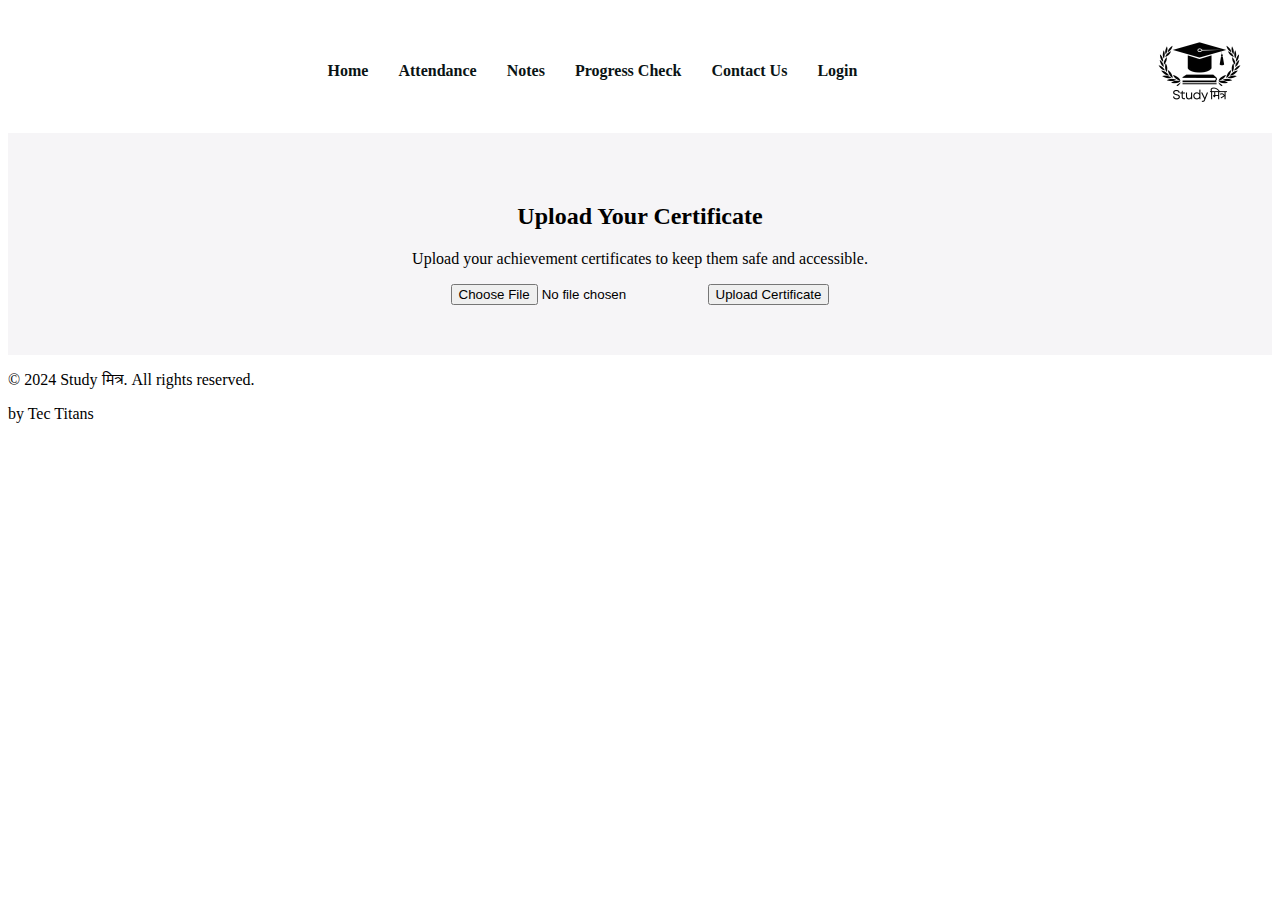
<file: certificate.html>
<!DOCTYPE html>
<html lang="en">
<head>
    <meta charset="UTF-8">
    <meta name="viewport" content="width=device-width, initial-scale=1.0">
    <title>Certificate - YourWebsite</title>
    <link rel="stylesheet" href="certificate.css">
</head>
<body>
    <header>
        <nav>
            <div class="logo">
                
                
            </div>
            <ul>
                <li><a href="homepage2.html">Home</a></li>
                <li><a href="attendance.html">Attendance</a></li>
                <li><a href="notes.html">Notes</a></li>
                <li><a href="progress.html">Progress Check</a></li>
                <li><a href="contact.html">Contact Us</a></li>
                <li><a href="login.html" class="login-btn">Login</a></li>
            </ul>
        
            <img src="logo.png" alt="Your Website Logo" class="logo-img">
        </nav>

    </header>

    <section class="certificate-section">
        <div class="certificate-container">
            <h2>Upload Your Certificate</h2>
            <p>Upload your achievement certificates to keep them safe and accessible.</p>
            <form action="#" method="post" enctype="multipart/form-data">
                <input type="file" name="certificate" accept=".pdf, .jpg, .jpeg, .png" required>
                <button type="submit" class="upload-btn">Upload Certificate</button>
            </form>
        </div>
    </section>

    <footer>
        <div class="footer-container">
            <p>&copy; 2024 Study मित्र. All rights reserved.</p>
            <p>by Tec Titans</p>
        </div>
    </footer>
</body>
</html>
</file>
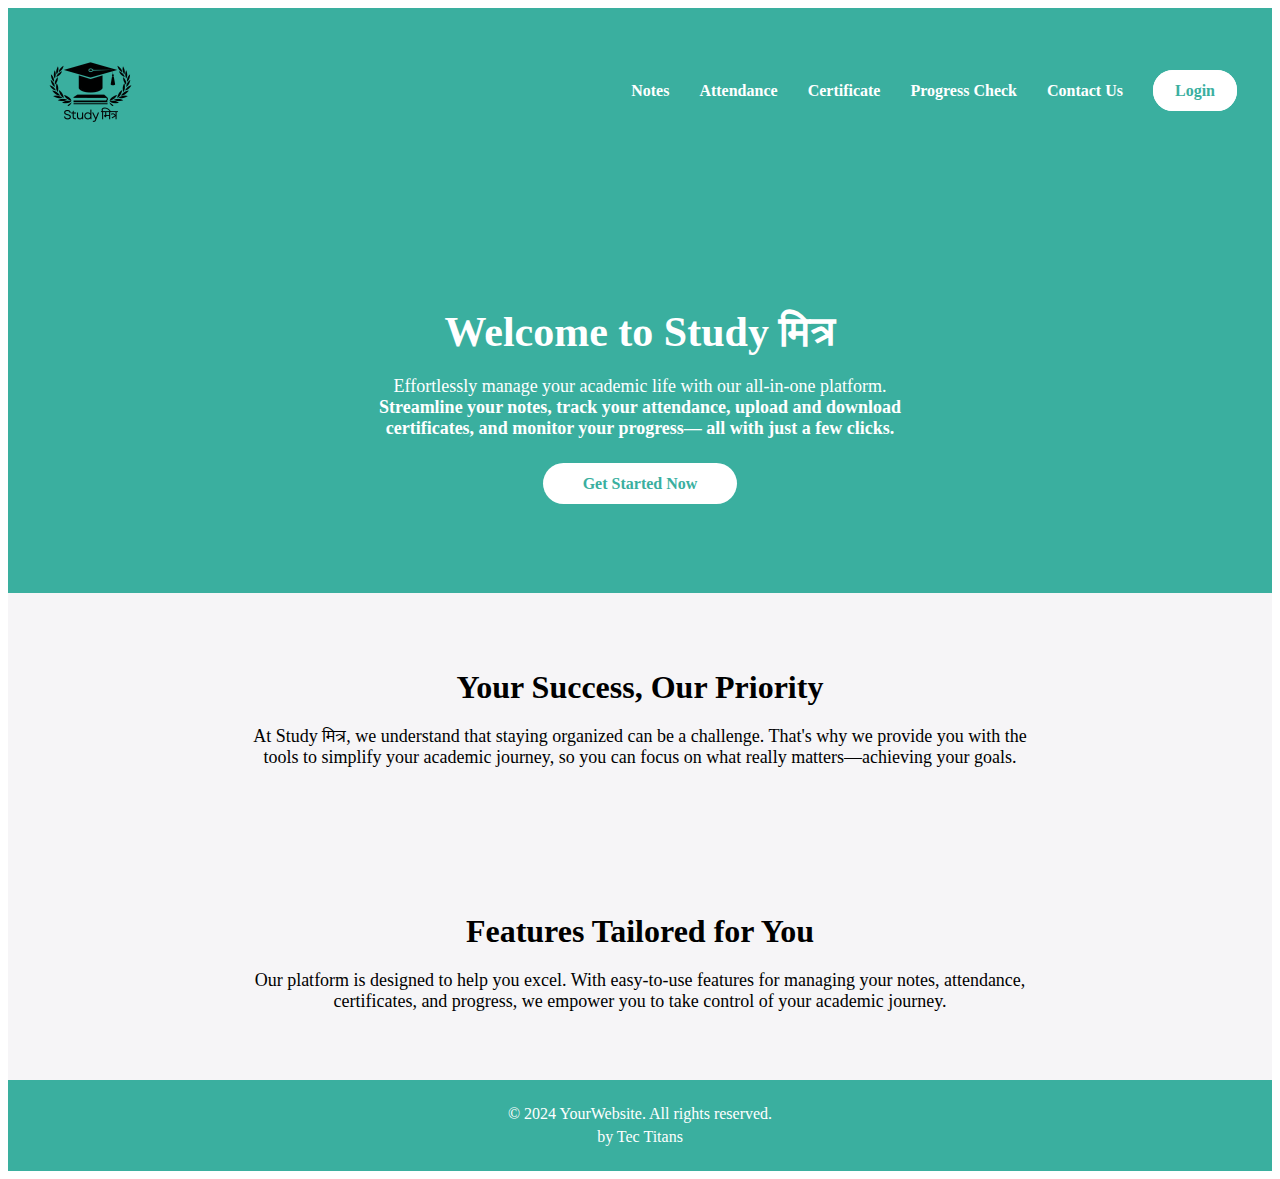
<file: homepage2.html>
<!DOCTYPE html>
<html lang="en">
<head>
    <meta charset="UTF-8">
    <meta name="viewport" content="width=device-width, initial-scale=1.0">
    <title>Home - Study मित्र</title>
    <link rel="stylesheet" href="homepage2.css">
</head>
<body>
    <header>
        <nav>
            <div class="logo">
                <!-- Placeholder for your logo -->
                <img src="logo.png" alt="Your Website Logo" class="logo-img">
                
            </div>
            <ul>
                <li><a href="notes.html">Notes</a></li>
                <li><a href="#attendance">Attendance</a></li>
                <li><a href="certificate.html">Certificate</a></li>
                <li><a href="#progress">Progress Check</a></li>
                <li><a href="#contact">Contact Us</a></li>
                <li><a href="login.html" class="login-btn">Login</a></li>
            </ul>
        </nav>
    </header>
<section class="hero">
        <div class="hero-content">
            <h2>Welcome to Study मित्र</h2>
            <p>Effortlessly manage your academic life with our all-in-one platform.</p>
            
        <p><strong>Streamline your notes, track your attendance, upload and download certificates, and monitor your progress— all with just a few clicks.</strong></p>
        <br>
        <br>
        <a href="#" class="hero-btn">Get Started Now</a>
        </div>
    </section>

    <section id="about" class="info-section">
        <div class="info-container">
            <h2>Your Success, Our Priority</h2>
            <p>At Study मित्र, we understand that staying organized can be a challenge. That's why we provide you with the tools to simplify your academic journey, so you can focus on what really matters—achieving your goals.</p>
        </div>
    </section>

    <section id="features" class="info-section">
        <div class="info-container">
            <h2>Features Tailored for You</h2>
            <p>Our platform is designed to help you excel. With easy-to-use features for managing your notes, attendance, certificates, and progress, we empower you to take control of your academic journey.</p>
        </div>
    </section>

    <footer>
        <div class="footer-container">
            <p>&copy; 2024 YourWebsite. All rights reserved.</p>
            <p>by Tec Titans</p>
        </div>
    </footer>
</body>
</html>
</file>
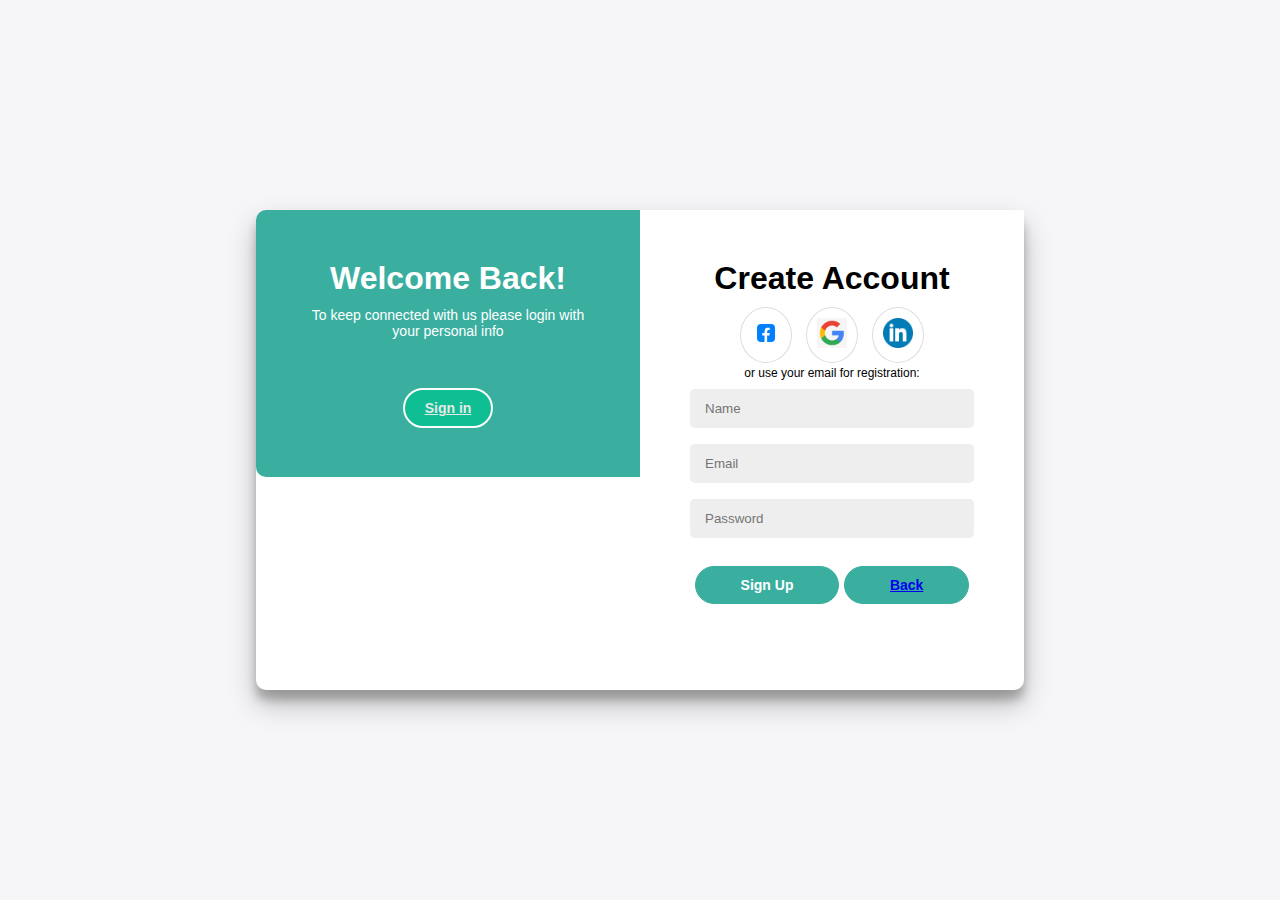
<file: login.html>
<!DOCTYPE html>
<html lang="en">
<head>
    <meta charset="UTF-8">
    <meta name="viewport" content="width=device-width, initial-scale=1.0">
    <title>Login & Signup Page</title>
    <link rel="stylesheet" href="login.css">
</head>
<body>
    <div class="container">
        <div class="form-container sign-in-container">
            <form action="#">
                <h1>Welcome Back!</h1>
                <p>To keep connected with us please login with your personal info</p>
                
                <button>

                <a href="signin.html" class="signin">Sign in</a> </button>
            </form>
        </div>
        <div class="form-container sign-up-container">
            <form action="#">
                <h1>Create Account</h1>
                <div class="social-container">
                    <a href="https://www.facebook.com" class="social"><img src="facebook-icon.webp" alt="Facebook"></a>
                    <a href="https://www.google.com" class="social"><img src="google-icon.png" alt="Google"></a>
                    <a href="https:www.linkedin.com" class="social"><img src="linkedin-icon.webp" alt="LinkedIn"></a>
                </div>
                <span>or use your email for registration:</span>
                <input type="text" placeholder="Name" />
                <input type="email" placeholder="Email" />
                <input type="password" placeholder="Password" />
                <button class="signup-btn">Sign Up</button>
        
                <button class="back-btn"><a href="homepage2.html">Back</a></button>
               
            </form>
        </div>
    </div>
</body>
</html>
</file>
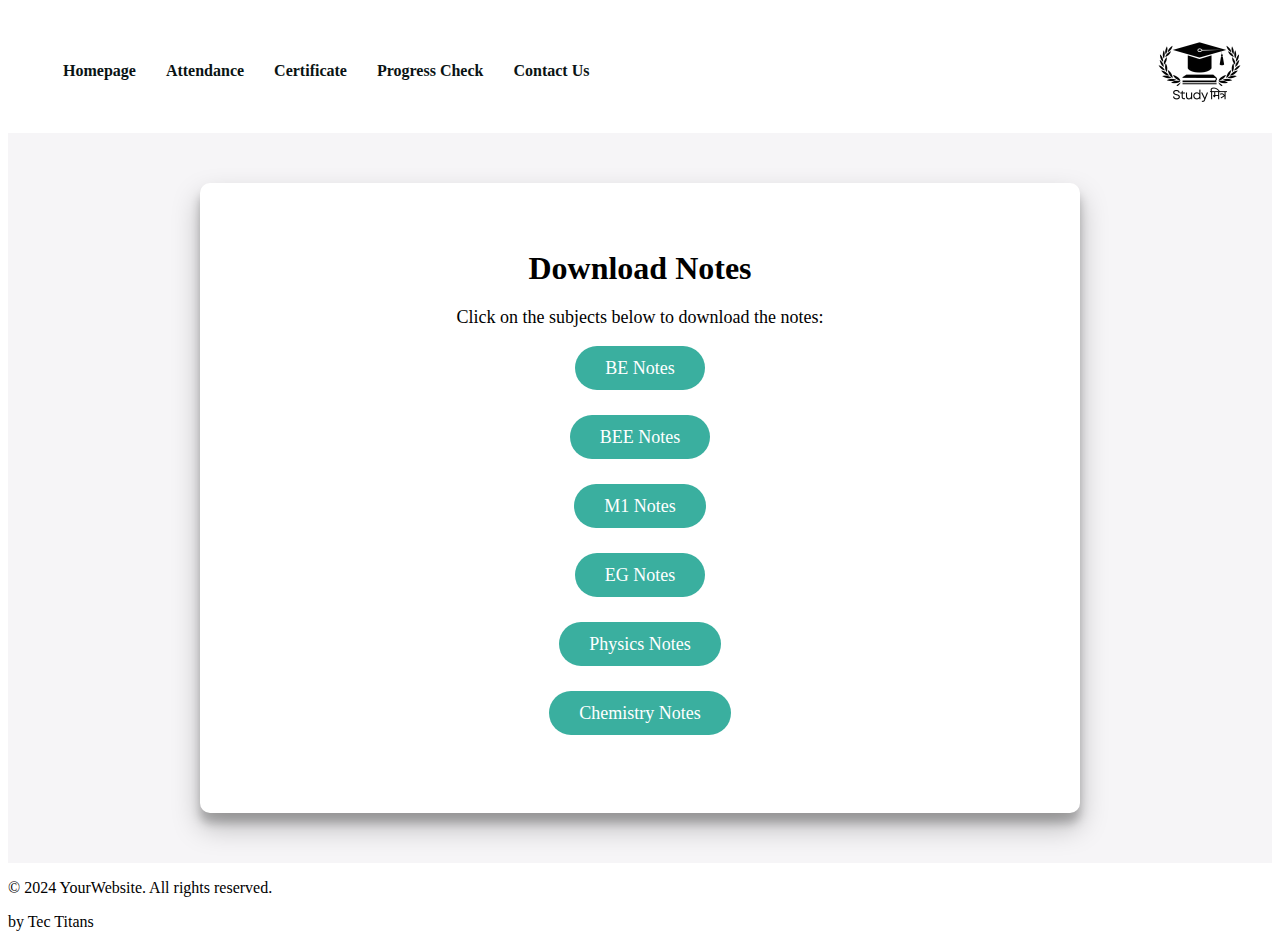
<file: notes.html>
<!DOCTYPE html>
<html lang="en">
<head>
    <meta charset="UTF-8">
    <meta name="viewport" content="width=device-width, initial-scale=1.0">
    <title>Notes - YourWebsite</title>
    <link rel="stylesheet" href="notes.css">
</head>
<body>

<nav>


    <ul>
        <li><a href="homepage2.html">Homepage</a></li>
        <li><a href="#attendance">Attendance</a></li>
        <li><a href="#certificate">Certificate</a></li>
        <li><a href="#progress">Progress Check</a></li>
        <li><a href="#contact">Contact Us</a></li>
        
    </ul>
    <img src="logo.png" alt="Your Website Logo" class="logo-img">
                
</nav>
    <section class="notes-section">
        <div class="notes-container">
            <h2>Download Notes</h2>
            <p>Click on the subjects below to download the notes:</p>
            <ul class="subjects-list">
                <li><a href="notes/be.pdf" download>BE Notes</a></li><br>

                <li><a href="notes/bee.pdf" download>BEE Notes</a></li><br>
                <li><a href="notes/m1.pdf" download>M1 Notes</a></li><br>
                <li><a href="notes/eg.pdf" download>EG Notes</a></li><br>
                <li><a href="notes/phy.pdf" download>Physics Notes</a></li><br>
                <li><a href="notes/chem.pdf" download>Chemistry Notes</a></li><br>
            </ul>
        </div>
    </section>

    <footer>
        <div class="footer-container">
            <p>&copy; 2024 YourWebsite. All rights reserved.</p>
            <p>by Tec Titans</p>
        </div>
    </footer>
</body>
</html>
</file>
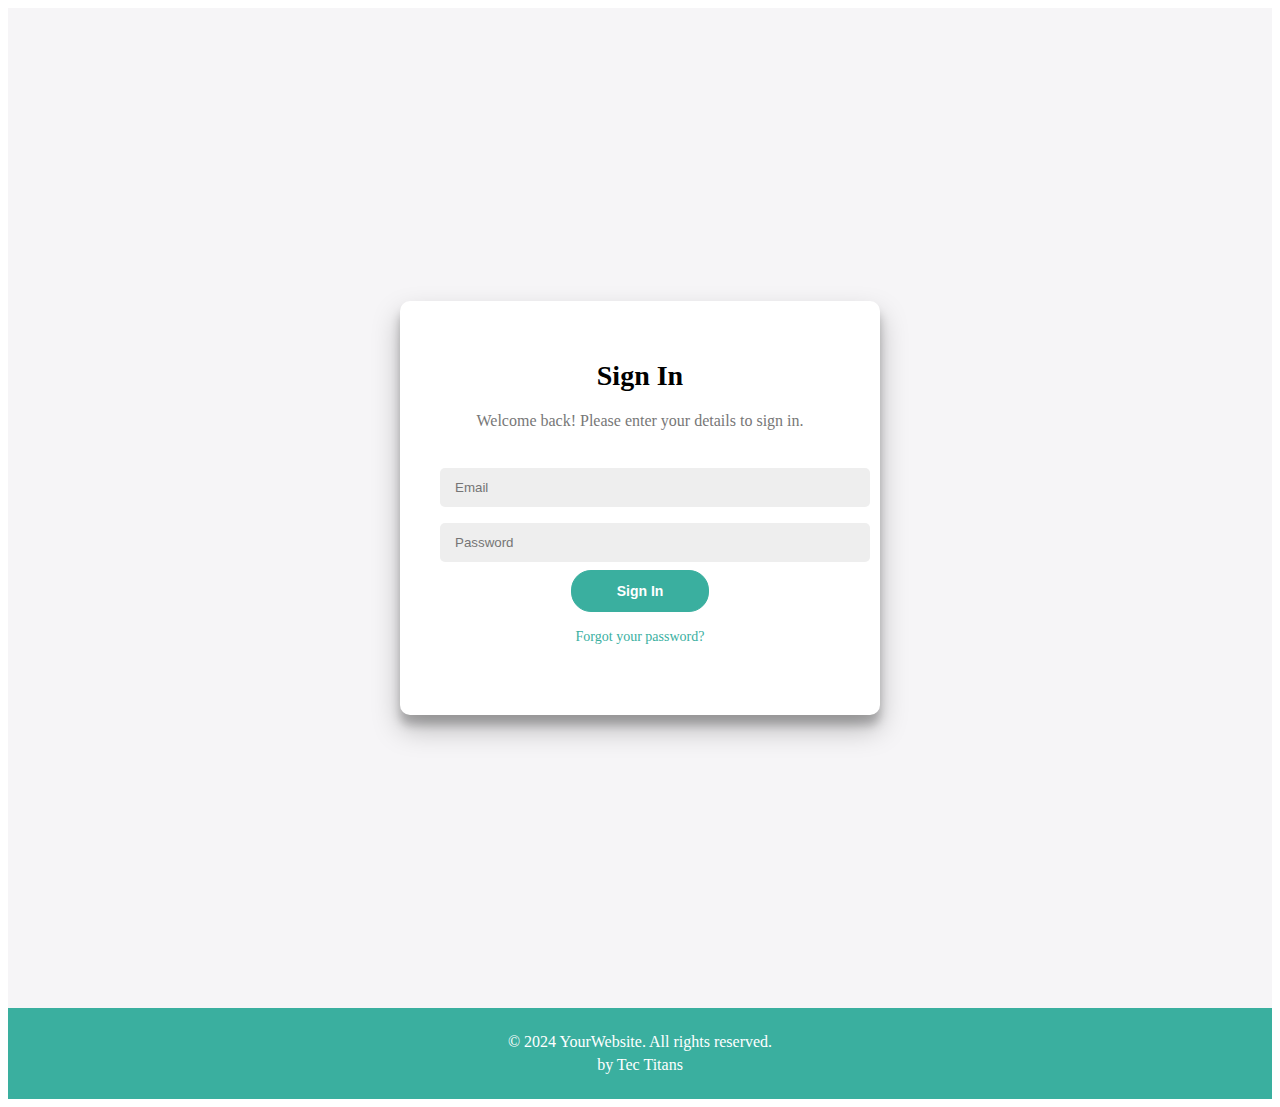
<file: signin.html>
<!DOCTYPE html>
<html lang="en">
<head>
    <meta charset="UTF-8">
    <meta name="viewport" content="width=device-width, initial-scale=1.0">
    <title>Sign In - Study मित्र</title>
    <link rel="stylesheet" href="signin.css">
</head>
<body>
    
    <div class="signin-container">
        <form action="#">
            <h1>Sign In</h1>
            <p>Welcome back! Please enter your details to sign in.</p>
            <input type="email" placeholder="Email" required />
            <input type="password" placeholder="Password" required />
            <button class="signin-btn">Sign In</button>
            <p class="forgot-password"><a href="#">Forgot your password?</a></p>
        </form>
    </div>

    <footer>
        <div class="footer-container">
            <p>&copy; 2024 YourWebsite. All rights reserved.</p>
            <p>by Tec Titans</p>
        </div>
    </footer>
</body>
</html>
</file>
<file: certificate.css>
/* Certificate Section */
.certificate-section {
    background-color: #f6f5f7;
    padding: 50px 20px;
    text-align: center;
}

.notes-container {
    max-width: 800px;
    margin: 0 auto;
    background: #fff;
    padding: 40px;
    border-radius: 10px;
    box-shadow: 0 14px 28px rgba(0, 0, 0, 0.25), 0 10px 10px rgba(0, 0, 0, 0.22);
}

.notes-container h2 {
    font-size: 32px;
    margin-bottom: 20px;
}

.notes-container p {
    font-size: 18px;
    margin-bottom: 30px;
}

.subjects-list {
    list-style: none;
    padding: 0;
}

.subjects-list li {
    margin: 15px 0;
}

.subjects-list a {
    text-decoration: none;
    background-color: #3aaf9f;
    color: white;
    padding: 12px 30px;
    border-radius: 25px;
    font-size: 18px;
    transition: background-color 0.3s;
}



nav {
    display: flex;
    justify-content: space-between;
    align-items: center;
}

.subjects-list a:hover {
    background-color: #34a693;
}

nav ul {
    display: flex;
    list-style: none;
    align-items: center;
    
}

nav ul li {
    margin: 0 15px;
}

nav ul li a {
    text-decoration: none;
    color: rgb(10, 19, 20);
    font-weight: bold;
    transition: color 0.3s;
}

nav ul li a:hover {
    color: #f0f0f0;
}

.logo {
    display: flex;
    align-items: left;
}

.logo-img {
    width: 125px;
    height: 125px;
    margin-right: 10px;
}
</file>
<file: homepage2.css>
/* Navigation Bar */
header {
    background-color: #3aaf9f;
    padding: 20px;
    color: white;
}

nav {
    display: flex;
    justify-content: space-between;
    align-items: center;
}

.logo {
    display: flex;
    align-items: left;
}

.logo-img {
    width: 125px;
    height: 125px;
    margin-right: 10px;
}

nav ul {
    display: flex;
    list-style: none;
}

nav ul li {
    margin: 0 15px;
}

nav ul li a {
    text-decoration: none;
    color: white;
    font-weight: bold;
    transition: color 0.3s;
}

nav ul li a:hover {
    color: #f0f0f0;
}

/* Login Button */
.login-btn {
    background-color: #fff;
    color: #3aaf9f;
    padding: 10px 20px;
    border-radius: 20px;
    border: 2px solid #fff;
    transition: background-color 0.3s;
}

.login-btn:hover {
    background-color: #f0f0f0;
    color: #3aaf9f;
}

/* Hero Section */
.hero {
    background: #3aaf9f;
    color: white;
    padding: 100px 0;
    text-align: center;
}

.hero-content h2 {
    font-size: 42px;
    margin-bottom: 20px;
}

.hero-content p {
    font-size: 18px;
    margin-bottom: 30px;
    max-width: 600px;
    margin: 0 auto;
}

.hero-btn {
    background-color: #fff;
    color: #3aaf9f;
    padding: 12px 40px;
    border-radius: 50px;
    text-decoration: none;
    font-weight: bold;
    transition: background-color 0.3s;
}

.hero-btn:hover {
    background-color: #f0f0f0;
}

/* Info Section */
.info-section {
    padding: 50px 20px;
    background-color: #f6f5f7;
    text-align: center;
}

.info-container {
    max-width: 800px;
    margin: 0 auto;
}

.info-section h2 {
    font-size: 32px;
    margin-bottom: 20px;
}

.info-section p {
    font-size: 18px;
}

/* Footer */
footer {
    background-color: #3aaf9f;
    color: white;
    padding: 20px;
    text-align: center;
}

footer p {
    margin: 5px 0;
}
</file>
<file: login.css>
* {
    box-sizing: border-box;
    margin: 0;
    padding: 0;
    font-family: 'Arial', sans-serif;
}

body {
    background: #f6f5f7;
    display: flex;
    justify-content: center;
    align-items: center;
    height: 100vh;
}

.container {
    background-color: #fff;
    border-radius: 10px;
    box-shadow: 0 14px 28px rgba(0, 0, 0, 0.25), 0 10px 10px rgba(0, 0, 0, 0.22);
    width: 768px;
    max-width: 100%;
    min-height: 480px;
    display: flex;
}

.form-container {
    padding: 50px;
    height: 100%;
    text-align: center;
    background: #fff;
}

.sign-in-container {
    width: 50%;
    background-color: #3aaf9f;
    color: rgb(255, 255, 255);
    border-radius: 10px 0 0 10px;
}

.sign-up-container {
    width: 50%;
}

h1 {
    font-weight: bold;
    margin-bottom: 10px;
}

p {
    font-size: 14px;
    margin-bottom: 30px;
    color: #fff;
}

input {
    background-color: #eee;
    border: none;
    padding: 12px 15px;
    margin: 8px 0;
    width: 100%;
    border-radius: 5px;
}

button {
    border-radius: 20px;
    border: 1px solid #3aaf9f;
    background-color: #3aaf9f;
    color: #fff;
    font-size: 14px;
    font-weight: bold;
    padding: 10px 45px;
    margin-top: 20px;
    cursor: pointer;
    transition: transform 80ms ease-in;
}

button:hover {
    background-color: #34a693;
}



.social-container {
    margin: 10x 0;
}

.social {
    border: 1px solid #ddd;
    border-radius: 50%;
    padding: 10px;
    margin: 0 5px;
    display: inline-block;
}

.social img {
    width: 30px;
    height: 30px;
}

span {
    font-size: 12px;
}


.signin {
    background-color: #0fbe92;
    color: #e5e9e8;
    padding: 10px 20px;
    border-radius: 20px;
    border: 2px solid #fff;
    transition: background-color 0.3s;
}
</file>
<file: notes.css>
/* Notes Section */
.notes-section {
    background-color: #f6f5f7;
    padding: 50px 20px;
    text-align: center;
}

.notes-container {
    max-width: 800px;
    margin: 0 auto;
    background: #fff;
    padding: 40px;
    border-radius: 10px;
    box-shadow: 0 14px 28px rgba(0, 0, 0, 0.25), 0 10px 10px rgba(0, 0, 0, 0.22);
}

.notes-container h2 {
    font-size: 32px;
    margin-bottom: 20px;
}

.notes-container p {
    font-size: 18px;
    margin-bottom: 30px;
}

.subjects-list {
    list-style: none;
    padding: 0;
}

.subjects-list li {
    margin: 15px 0;
}

.subjects-list a {
    text-decoration: none;
    background-color: #3aaf9f;
    color: white;
    padding: 12px 30px;
    border-radius: 25px;
    font-size: 18px;
    transition: background-color 0.3s;
}



nav {
    display: flex;
    justify-content: space-between;
    align-items: center;
}

.subjects-list a:hover {
    background-color: #34a693;
}

nav ul {
    display: flex;
    list-style: none;
    align-items: center;
    
}

nav ul li {
    margin: 0 15px;
}

nav ul li a {
    text-decoration: none;
    color: rgb(10, 19, 20);
    font-weight: bold;
    transition: color 0.3s;
}

nav ul li a:hover {
    color: #f0f0f0;
}

.logo {
    display: flex;
    align-items: left;
}

.logo-img {
    width: 125px;
    height: 125px;
    margin-right: 10px;
}
</file>
<file: signin.css>
/* Sign-In Page */
.signin-container {
    background: #f6f5f7;
    padding: 100px 20px;
    display: flex;
    justify-content: center;
    align-items: center;
    height: calc(100vh - 100px); /* Subtracting header and footer height */
}

form {
    background: #fff;
    padding: 40px;
    border-radius: 10px;
    box-shadow: 0 14px 28px rgba(0, 0, 0, 0.25), 0 10px 10px rgba(0, 0, 0, 0.22);
    text-align: center;
    width: 100%;
    max-width: 400px;
}

form h1 {
    font-size: 28px;
    margin-bottom: 20px;
}

form p {
    font-size: 16px;
    margin-bottom: 30px;
    color: #777;
}

input {
    background-color: #eee;
    border: none;
    padding: 12px 15px;
    margin: 8px 0;
    width: 100%;
    border-radius: 5px;
}

button {
    border-radius: 20px;
    border: 1px solid #3aaf9f;
    background-color: #3aaf9f;
    color: #fff;
    font-size: 14px;
    font-weight: bold;
    padding: 12px 45px;
    cursor: pointer;
    transition: transform 80ms ease-in;
}

button:hover {
    background-color: #34a693;
}

.forgot-password {
    margin-top: 15px;
}

.forgot-password a {
    text-decoration: none;
    color: #3aaf9f;
    font-size: 14px;
}

.forgot-password a:hover {
    color: #34a693;
}

/* Footer */
footer {
    background-color: #3aaf9f;
    color: white;
    padding: 20px;
    text-align: center;
}

footer p {
    margin: 5px 0;
}
</file>
